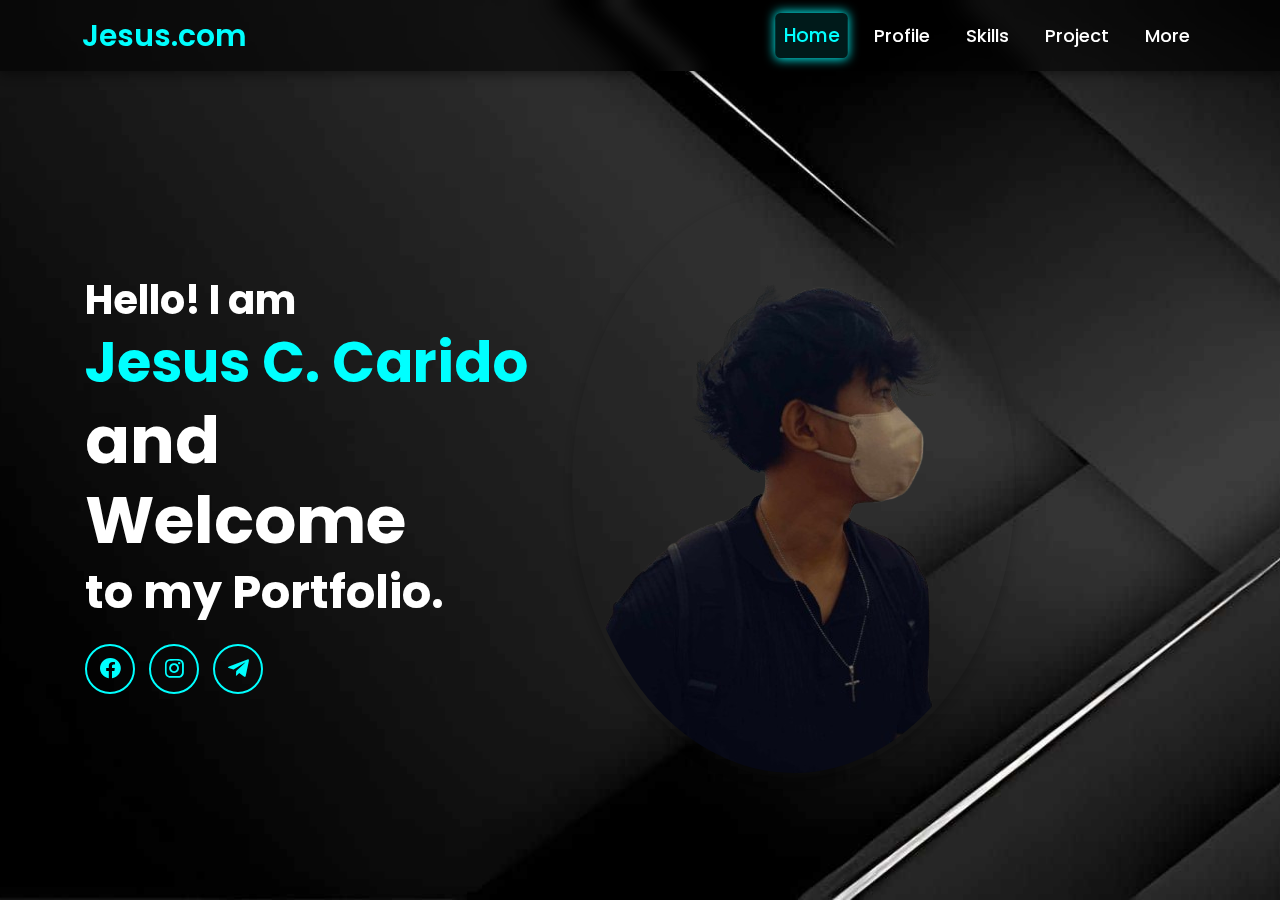
<file: index.html>
<!DOCTYPE html>
<html lang="en">

<head>
  <meta charset="UTF-8" />
  <meta name="viewport" content="width=device-width, initial-scale=1" />
  <title>Portfolio</title>

  <link href="https://cdn.jsdelivr.net/npm/bootstrap@5.3.3/dist/css/bootstrap.min.css" rel="stylesheet" />
  <link href="https://unpkg.com/boxicons@2.1.4/css/boxicons.min.css" rel="stylesheet" />
  <link href="https://fonts.googleapis.com/css2?family=Poppins:wght@300;400;500;600;700;800;900&display=swap" rel="stylesheet" />

  <style>
    * {
      margin: 0;
      padding: 0;
      box-sizing: border-box;
      font-family: 'Poppins', sans-serif;
    }

    body {
      background-image: url("background3.jpg");
      background-size: cover;
      background-position: center;
      background-repeat: no-repeat;
      background-attachment: fixed;
      color: aqua;
      min-height: 100vh;
      padding-top: 70px;
    }

    nav.navbar {
      background: rgba(0, 0, 0, 0.6);
      backdrop-filter: saturate(180%) blur(10px);
      position: fixed;
      top: 0;
      width: 100%;
      z-index: 1030;
      padding: 0.5rem 1rem;
      box-shadow: 0 4px 10px rgba(0, 0, 0, 0.4);
    }

    .navbar-brand {
      font-size: 30px;
      font-weight: 600;
      color: aqua !important;
      cursor: default;
      user-select: none;
    }

    .navbar-toggler {
      border-color: aqua;
    }

    .navbar-toggler-icon {
      filter: invert(1);
    }

    .navbar-nav .nav-link {
      color: white !important;
      font-weight: 500;
      font-size: 18px;
      margin-left: 20px;
      transition: all 0.3s ease-in-out;
      position: relative;
    }

    .navbar-nav .nav-link:hover,
    .navbar-nav .nav-link.active {
      color: aqua !important;
      transform: scale(1.05);
      box-shadow: 0 0 10px aqua;
      border-radius: 5px;
      background-color: rgba(0, 255, 255, 0.1);
    }

    .home {
      min-height: calc(100vh - 70px);
      display: flex;
      align-items: center;
      padding: 40px 15px;
      max-width: 1140px;
      margin: 0 auto;
    }

    .home-content h4 {
      font-size: 40px;
      font-weight: 700;
      color: white;
      margin-bottom: 5px;
    }

    .home-content h2 {
      font-size: 56px;
      font-weight: 700;
      color: aqua;
      margin-bottom: 5px;
    }

    .home-content h1 {
      font-size: 66px;
      font-weight: 700;
      color: white;
      margin-bottom: 5px;
    }

    .home-content h3 {
      font-size: 46px;
      font-weight: 700;
      color: white;
      margin-bottom: 20px;
    }

    .home-sci a {
      display: inline-flex;
      justify-content: center;
      align-items: center;
      width: 50px;
      height: 50px;
      background: transparent;
      border: 2px solid aqua;
      border-radius: 50%;
      font-size: 25px;
      color: aqua;
      text-decoration: none;
      transition: 0.3s;
      margin-right: 10px;
    }

    .home-sci a:hover {
      background-color: aqua;
      color: #080421;
    }

    .profile-image {
      border-radius: 50%;
      border: 5px solid transparent;
      box-shadow: 0 4px 10px rgba(0, 0, 0, 0.2);
      max-width: 100%;
      transition: 0.3s ease-in-out;
    }

    .profile-image:hover {
      transform: scale(1.05);
      box-shadow: 0 0 20px aqua;
      border-color: aqua;
    }

    @media (max-width: 768px) {
      .home-content h1 {
        font-size: 40px;
      }

      .home-content h2,
      .home-content h3,
      .home-content h4 {
        font-size: 28px;
      }
    }
  </style>
</head>

<body>

  <nav class="navbar navbar-expand-lg">
    <div class="container">
      <a class="navbar-brand" href="#">Jesus.com</a>
      <button class="navbar-toggler" type="button" data-bs-toggle="collapse" data-bs-target="#navbarNav"
        aria-controls="navbarNav" aria-expanded="false" aria-label="Toggle navigation">
        <span class="navbar-toggler-icon"></span>
      </button>

      <div class="collapse navbar-collapse justify-content-end" id="navbarNav">
        <ul class="navbar-nav">
          <li class="nav-item"><a class="nav-link active" href="index.html">Home</a></li>
          <li class="nav-item"><a class="nav-link" href="profile.html">Profile</a></li>
          <li class="nav-item"><a class="nav-link" href="skills.html">Skills</a></li>
          <li class="nav-item"><a class="nav-link" href="project.html">Project</a></li>
          <li class="nav-item"><a class="nav-link" href="more.html">More</a></li>
        </ul>
      </div>
    </div>
  </nav>

  <section class="home container">
    <div class="row align-items-center">
      <div class="col-md-6 text-center text-md-start">
        <div class="home-content">
          <h4>Hello! I am</h4>
          <h2>Jesus C. Carido</h2>
          <h1>and Welcome</h1>
          <h3>to my Portfolio.</h3>
        </div>

        <div class="home-sci mt-4">
          <a href="#"><i class='bx bxl-facebook-circle'></i></a>
          <a href="#"><i class='bx bxl-instagram'></i></a>
          <a href="#"><i class='bx bxl-telegram'></i></a>
        </div>
      </div>

      <div class="col-md-6 text-center mt-5 mt-md-0">
        <img src="jesusamen.png" alt="Profile Image" class="profile-image img-fluid" />
      </div>
    </div>
  </section>

  <script src="https://cdn.jsdelivr.net/npm/bootstrap@5.3.3/dist/js/bootstrap.bundle.min.js"></script>
</body>

</html>
</file>
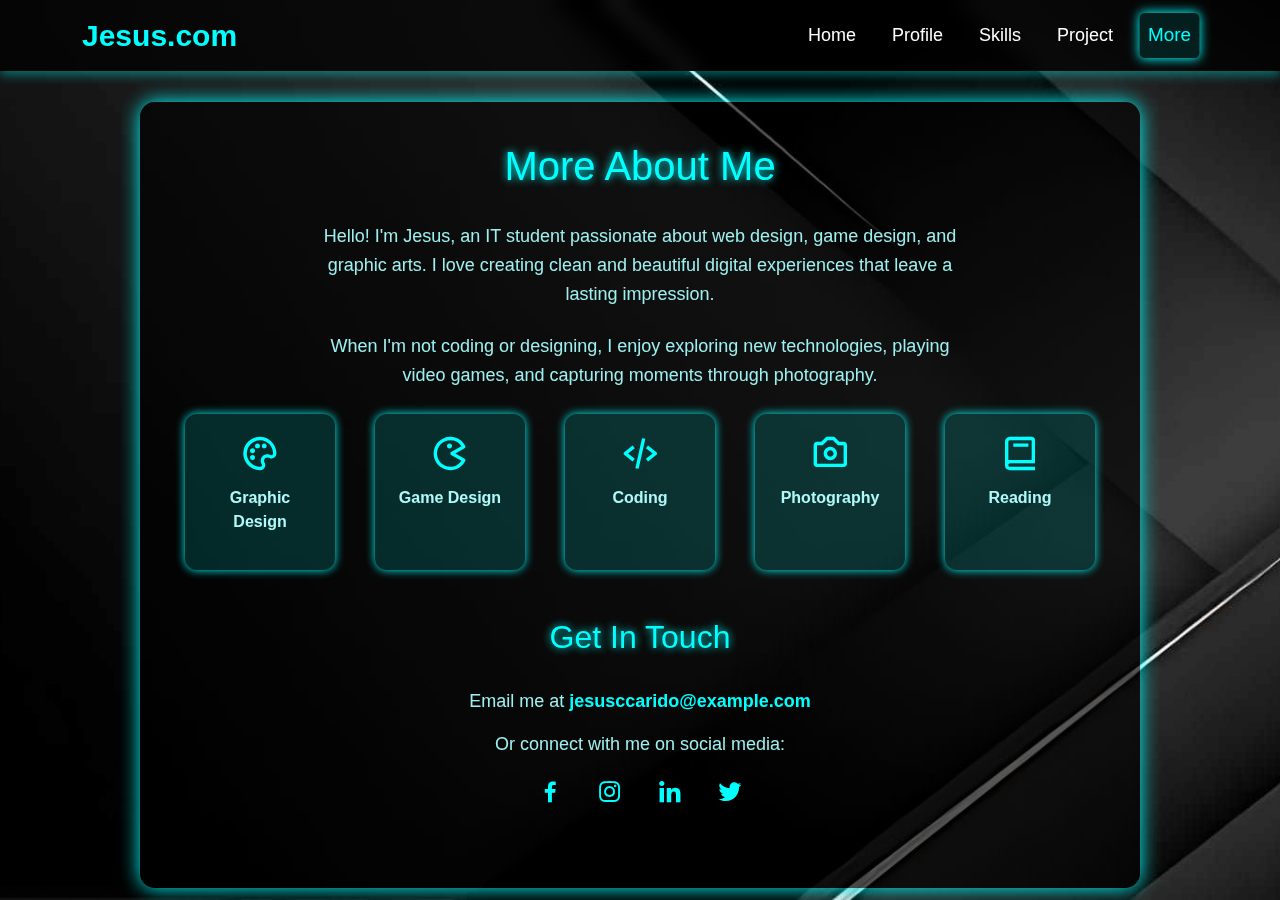
<file: more.html>
<!DOCTYPE html>
<html lang="en">
<head>
  <meta charset="UTF-8" />
  <meta name="viewport" content="width=device-width, initial-scale=1" />
  <title>Portfolio - More</title>
  
  <link href="https://cdn.jsdelivr.net/npm/bootstrap@5.3.0/dist/css/bootstrap.min.css" rel="stylesheet" />
  
  <link href="https://unpkg.com/boxicons@2.1.4/css/boxicons.min.css" rel="stylesheet" />
  
  <style>
    * {
      margin: 0;
      padding: 0;
      box-sizing: border-box;
      font-family: 'Poppins', sans-serif;
    }

    body {
      background-image: url("background3.jpg");
      background-size: cover;
      background-position: center;
      background-repeat: no-repeat;
      background-attachment: fixed;
      color: aqua;
      min-height: 100vh;
      padding-top: 70px; 
    }

    @media (max-width: 600px) {
      body {
        background-attachment: scroll;
        padding-top: 60px;
      }
    }

    nav.navbar {
      background: rgba(0, 0, 0, 0.75);
      backdrop-filter: saturate(180%) blur(10px);
      box-shadow: 0 4px 10px rgba(0, 255, 255, 0.4);
      font-weight: 500;
    }

    .navbar-brand {
      font-size: 1.875rem; 
      font-weight: 600;
      color: aqua !important;
      user-select: none;
      cursor: default;
    }

    .navbar-toggler {
      border-color: aqua;
      color: aqua;
      font-size: 1.5rem;
      outline: none;
    }

    .navbar-toggler-icon {
      display: none;
    }

    .navbar-toggler > i {
      color: aqua;
      font-size: 1.8rem;
    }

    .navbar-nav .nav-link {
      color: white !important;
      font-size: 1.125rem;
      margin-left: 1.25rem; 
      transition: all 0.3s ease-in-out;
      position: relative;
      padding: 0.5rem 0;
    }

    .navbar-nav .nav-link:hover,
    .navbar-nav .nav-link.active {
      color: aqua !important;
      transform: scale(1.05);
      box-shadow: 0 0 10px aqua;
      border-radius: 5px;
      background-color: rgba(0, 255, 255, 0.1);
    }

    .container.main-container {
      max-width: 1000px;
      margin: 2rem auto 4rem;
      background: rgba(0, 0, 0, 0.65);
      padding: 2.5rem 2rem;
      border-radius: 15px;
      box-shadow: 0 0 20px aqua;
      color: #9ef0f0;
    }

    h1, h2 {
      text-align: center;
      color: aqua;
      margin-bottom: 2rem;
      text-shadow: 0 0 8px aqua;
    }

    .about-me p {
      font-size: 1.125rem; 
      line-height: 1.6;
      margin-bottom: 1.5rem;
      text-align: center;
      max-width: 650px;
      margin-left: auto;
      margin-right: auto;
    }

    .hobbies {
      display: flex;
      justify-content: center;
      gap: 2.5rem;
      flex-wrap: wrap;
      margin-bottom: 3rem;
    }

    .hobby-card {
      background: rgba(0, 255, 255, 0.15);
      border-radius: 12px;
      padding: 1.25rem 1rem; 
      width: 150px;
      text-align: center;
      box-shadow: 0 0 10px aqua;
      transition: transform 0.3s ease;
      cursor: default;
      color: #b0f9f9;
      font-weight: 600;
      user-select: none;
    }

    .hobby-card:hover {
      transform: translateY(-8px);
      box-shadow: 0 0 20px aqua;
    }

    .hobby-card i {
      font-size: 2.5rem; 
      margin-bottom: 0.75rem;
      color: aqua;
    }

    .contact {
      text-align: center;
      font-size: 1.125rem;
      margin-bottom: 2rem;
    }

    .contact a {
      color: aqua;
      text-decoration: none;
      font-weight: 600;
      transition: color 0.3s ease;
    }

    .contact a:hover {
      color: #00ffff;
      text-decoration: underline;
    }

    .social-links {
      display: flex;
      justify-content: center;
      gap: 2rem;
      margin-top: 1rem;
    }

    .social-links a {
      color: aqua;
      font-size: 1.75rem; 
      transition: color 0.3s ease;
    }

    .social-links a:hover {
      color: #00ffff;
    }

    @media(max-width: 768px) {
      .navbar-nav .nav-link {
        margin-left: 0.8rem;
        font-size: 1rem;
      }

      .container.main-container {
        padding: 2rem 1.5rem;
        margin: 1.5rem 1rem 3rem;
      }
    }

    @media(max-width: 600px) {
      .hobbies {
        gap: 1.25rem;
      }

      .hobby-card {
        width: 120px;
        padding: 1rem 0.75rem;
        font-size: 0.9rem;
      }

      .hobby-card i {
        font-size: 2rem;
        margin-bottom: 0.5rem;
      }

      .navbar-brand {
        font-size: 1.5rem;
      }

      .contact {
        font-size: 1rem;
      }

      .social-links a {
        font-size: 1.5rem;
      }
    }
  </style>
</head>
<body>

<nav class="navbar navbar-expand-lg fixed-top">
  <div class="container">
    <a class="navbar-brand" href="#">Jesus.com</a>
    <button class="navbar-toggler" type="button" data-bs-toggle="collapse" data-bs-target="#navbarNav"
      aria-controls="navbarNav" aria-expanded="false" aria-label="Toggle navigation">
      <i class='bx bx-menu'></i>
    </button>
    <div class="collapse navbar-collapse justify-content-end" id="navbarNav">
      <ul class="navbar-nav">
        <li class="nav-item">
          <a class="nav-link" href="index.html">Home</a>
        </li>
        <li class="nav-item">
          <a class="nav-link" href="profile.html">Profile</a>
        </li>
        <li class="nav-item">
          <a class="nav-link" href="skills.html">Skills</a>
        </li>
        <li class="nav-item">
          <a class="nav-link " href="project.html">Project</a>
        </li>
        <li class="nav-item">
          <a class="nav-link active" href="more.html">More</a>
        </li>
      </ul>
    </div>
  </div>
</nav>

<div class="container main-container">
  <h1>More About Me</h1>

  <section class="about-me">
    <p>Hello! I'm Jesus, an IT student passionate about web design, game design, and graphic arts. I love creating clean and beautiful digital experiences that leave a lasting impression.</p>
    <p>When I'm not coding or designing, I enjoy exploring new technologies, playing video games, and capturing moments through photography.</p>
  </section>

  <section class="hobbies" aria-label="Hobbies">
    <div class="hobby-card" tabindex="0">
      <i class='bx bx-palette'></i>
      <p>Graphic Design</p>
    </div>
    <div class="hobby-card" tabindex="0">
      <i class='bx bx-game'></i>
      <p>Game Design</p>
    </div>
    <div class="hobby-card" tabindex="0">
      <i class='bx bx-code-alt'></i>
      <p>Coding</p>
    </div>
    <div class="hobby-card" tabindex="0">
      <i class='bx bx-camera'></i>
      <p>Photography</p>
    </div>
    <div class="hobby-card" tabindex="0">
      <i class='bx bx-book'></i>
      <p>Reading</p>
    </div>
  </section>

  <section class="contact">
    <h2>Get In Touch</h2>
    <p>Email me at <a href="mailto:jesusccarido.com">jesusccarido@example.com</a></p>
    <p>Or connect with me on social media:</p>

    <div class="social-links">
      <a href="#" title="Facebook" target="_blank" rel="noopener"><i class='bx bxl-facebook'></i></a>
      <a href="#" title="Instagram" target="_blank" rel="noopener"><i class='bx bxl-instagram'></i></a>
      <a href="#" title="LinkedIn" target="_blank" rel="noopener"><i class='bx bxl-linkedin'></i></a>
      <a href="#" title="Twitter" target="_blank" rel="noopener"><i class='bx bxl-twitter'></i></a>
    </div>
  </section>
</div>

<script src="https://cdn.jsdelivr.net/npm/bootstrap@5.3.0/dist/js/bootstrap.bundle.min.js"></script>

</body>
</html>
</file>
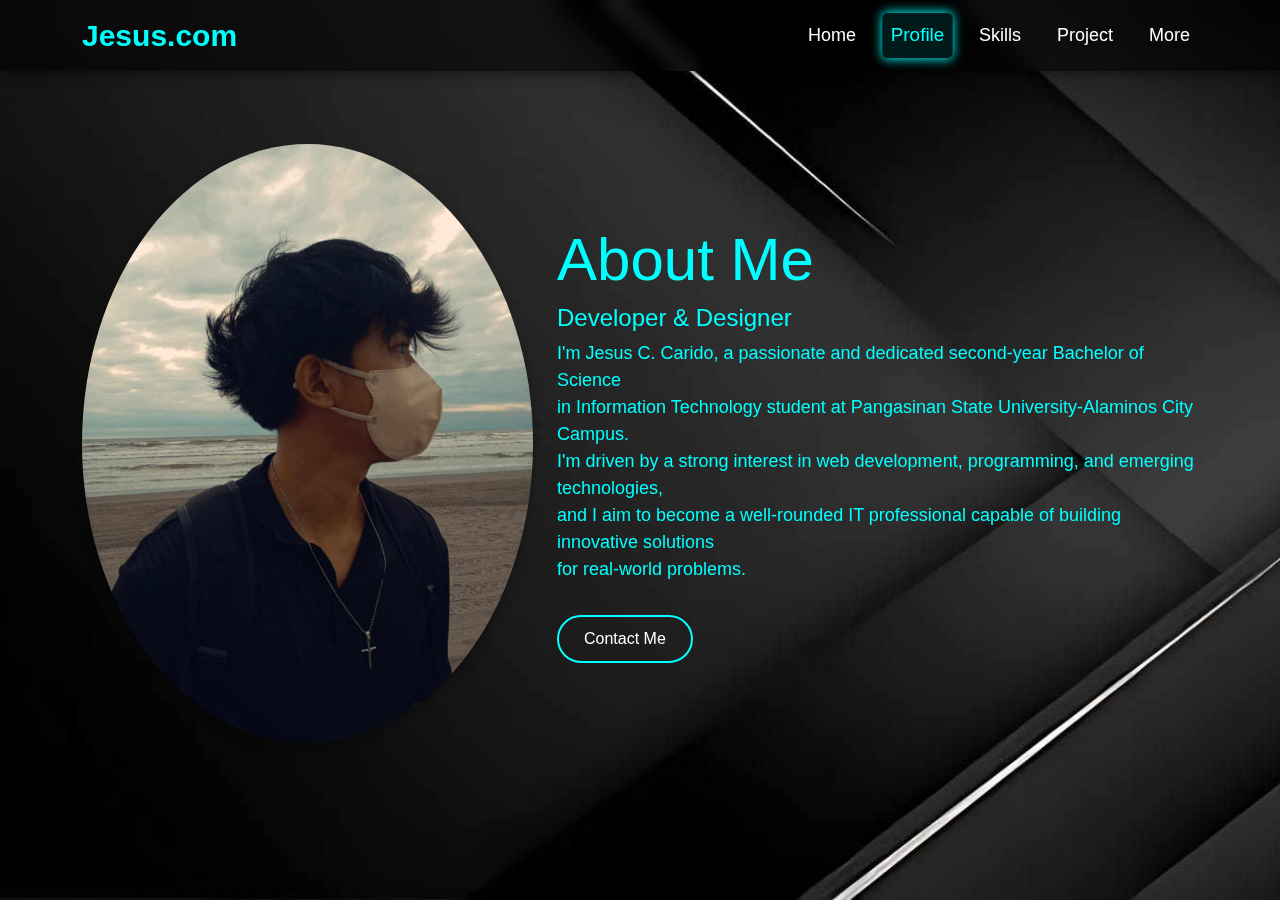
<file: profile.html>
<!DOCTYPE html>
<html lang="en">
<head>
  <meta charset="UTF-8" />
  <meta name="viewport" content="width=device-width, initial-scale=1.0"/>
  <title>Portfolio</title>
  <link href="https://cdn.jsdelivr.net/npm/bootstrap@5.3.3/dist/css/bootstrap.min.css" rel="stylesheet"/>
  <link href='https://unpkg.com/boxicons@2.1.4/css/boxicons.min.css' rel='stylesheet'/>
  <style>
    body {
      background-image: url("background3.jpg");
      background-size: cover;
      background-position: center;
      background-repeat: no-repeat;
      background-attachment: fixed;
      color: aqua;
      font-family: 'Poppins', sans-serif;
    }

  
    nav.navbar {
      background: rgba(0, 0, 0, 0.6);
      backdrop-filter: saturate(180%) blur(10px);
      position: fixed;
      top: 0;
      width: 100%;
      z-index: 1030;
      padding: 0.5rem 1rem;
      box-shadow: 0 4px 10px rgba(0, 0, 0, 0.4);
    }

    .navbar-brand {
      font-size: 30px;
      font-weight: 600;
      color: aqua !important;
      cursor: default;
      user-select: none;
    }

    .navbar-toggler {
      border-color: aqua;
    }

    .navbar-toggler-icon {
      filter: invert(1);
    }

    .navbar-nav .nav-link {
      color: white !important;
      font-weight: 500;
      font-size: 18px;
      margin-left: 20px;
      transition: all 0.3s ease-in-out;
      position: relative;
    }

    .navbar-nav .nav-link:hover,
    .navbar-nav .nav-link.active {
      color: aqua !important;
      transform: scale(1.05);
      box-shadow: 0 0 10px aqua;
      border-radius: 5px;
      background-color: rgba(0, 255, 255, 0.1);
    }

    .profile-image img {
      width: 100%;
      border-radius: 50%;
      box-shadow: 0 4px 10px rgba(0, 0, 0, 0.3);
      transition: transform 0.3s ease, box-shadow 0.3s ease;
    }

    .profile-image img:hover {
      transform: scale(1.05);
      box-shadow: 0 0 20px aqua;
    }

    h2, h5 {
      color: aqua;
    }

    h2 {
      font-size: 60px;
    }

    h5 {
      font-size: 24px;
    }

    p {
      color: aqua;
      font-size: 18px;
    }

    .btn-custom {
      color: white;
      border: 2px solid aqua;
      border-radius: 30px;
      padding: 10px 25px;
      transition: all 0.3s ease;
      background-color: transparent;
    }

    .btn-custom:hover {
      background-color: transparent;
      box-shadow: 0 0 10px aqua;
      transform: scale(1.05);
    }

    @media (max-width: 768px) {
      h2 {
        font-size: 40px;
      }

      h5 {
        font-size: 18px;
      }

      .profile-image {
        margin-bottom: 30px;
      }
    }
  </style>
</head>
<body>

<nav class="navbar navbar-expand-lg bg-opacity-75 fixed-top">
  <div class="container">
    <a class="navbar-brand" href="#">Jesus.com</a>
    <button class="navbar-toggler text-white" type="button" data-bs-toggle="collapse" data-bs-target="#navbarNav">
      <i class='bx bx-menu'></i>
    </button>
    <div class="collapse navbar-collapse justify-content-end" id="navbarNav">
      <ul class="navbar-nav">
        <li class="nav-item">
          <a class="nav-link" href="index.html">Home</a>
        </li>
        <li class="nav-item">
          <a class="nav-link active" href="profile.html">Profile</a>
        </li>
        <li class="nav-item">
          <a class="nav-link" href="skills.html">Skills</a>
        </li>
        <li class="nav-item">
          <a class="nav-link" href="project.html">Project</a>
        </li>
        <li class="nav-item">
          <a class="nav-link" href="more.html">More</a>
        </li>
      </ul>
    </div>
  </div>
</nav>

<section class="container py-5 mt-5">
  <div class="row align-items-center py-5">
    <div class="col-lg-5 profile-image text-center">
      <img src="jesuswithbg.jpg" alt="Profile Picture" class="img-fluid"/>
    </div>
    <div class="col-lg-7 text-center text-lg-start">
      <h2>About Me</h2>
      <h5>Developer <span>& Designer</span></h5>
      <p>
        I'm Jesus C. Carido, a passionate and dedicated second-year Bachelor of Science<br>
        in Information Technology student at Pangasinan State University-Alaminos City Campus.<br>
        I'm driven by a strong interest in web development, programming, and emerging technologies,<br>
        and I aim to become a well-rounded IT professional capable of building innovative solutions<br>
        for real-world problems.
      </p>
      <a href="#contact" class="btn btn-custom mt-3">Contact Me</a>
    </div>
  </div>
</section>

<script src="https://cdn.jsdelivr.net/npm/bootstrap@5.3.3/dist/js/bootstrap.bundle.min.js"></script>
</body>
</html>
</file>
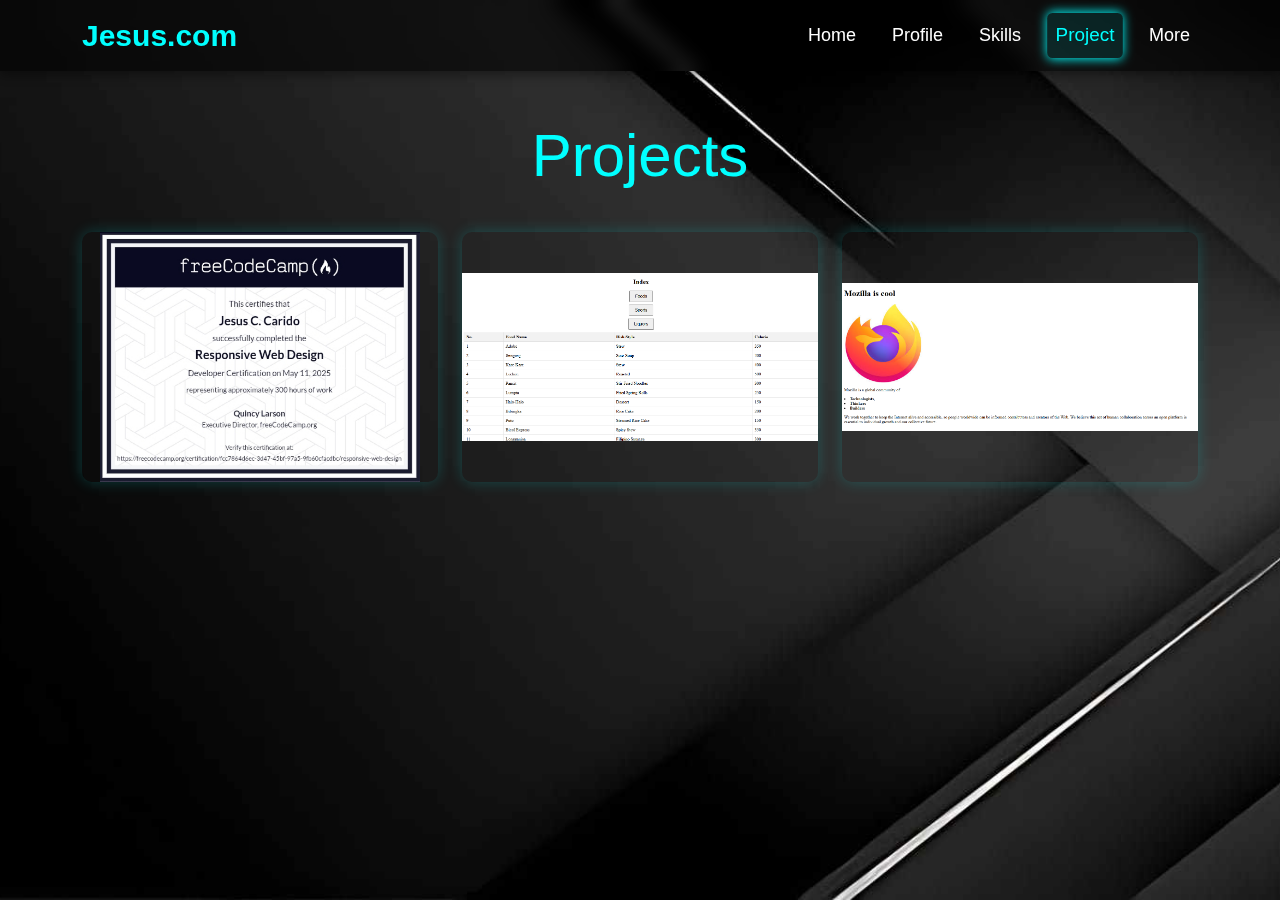
<file: project.html>
<!DOCTYPE html>
<html lang="en">
<head>
  <meta charset="UTF-8" />
  <meta name="viewport" content="width=device-width, initial-scale=1.0"/>
  <title>Portfolio</title>

  <link href="https://cdn.jsdelivr.net/npm/bootstrap@5.3.3/dist/css/bootstrap.min.css" rel="stylesheet"/>
  <link href='https://unpkg.com/boxicons@2.1.4/css/boxicons.min.css' rel='stylesheet'/>
  <link rel="stylesheet" href="style.css" />

  <style>
    body {
      background-image: url("background3.jpg");
      background-size: cover;
      background-position: center;
      background-repeat: no-repeat;
      background-attachment: fixed;
      color: aqua;
      font-family: 'Poppins', sans-serif;
    }

    header {
      position: fixed;
      top: 0;
      left: 0;
      width: 100%;
      padding: 20px 10%;
      display: flex;
      justify-content: space-between;
      align-items: center;
      z-index: 100;
    }

    .logo {
      font-size: 30px;
      color: aqua;
      text-decoration: none;
      font-weight: 600;
    }

  
    nav.navbar {
      background: rgba(0, 0, 0, 0.6);
      backdrop-filter: saturate(180%) blur(10px);
      position: fixed;
      top: 0;
      width: 100%;
      z-index: 1030;
      padding: 0.5rem 1rem;
      box-shadow: 0 4px 10px rgba(0, 0, 0, 0.4);
    }

    .navbar-brand {
      font-size: 30px;
      font-weight: 600;
      color: aqua !important;
      cursor: default;
      user-select: none;
    }

    .navbar-toggler {
      border-color: aqua;
    }

    .navbar-toggler-icon {
      filter: invert(1);
    }

    .navbar-nav .nav-link {
      color: white !important;
      font-weight: 500;
      font-size: 18px;
      margin-left: 20px;
      transition: all 0.3s ease-in-out;
      position: relative;
    }

    .navbar-nav .nav-link:hover,
    .navbar-nav .nav-link.active {
      color: aqua !important;
      transform: scale(1.05);
      box-shadow: 0 0 10px aqua;
      border-radius: 5px;
      background-color: rgba(0, 255, 255, 0.1);
    }


    .heading h2 {
      font-size: 60px;
      color: aqua;
      text-align: center;
      margin: 120px 0 40px;
    }

    .project-box {
      position: relative;
      overflow: hidden;
      border-radius: 10px;
      margin-bottom: 30px;
      box-shadow: 0 0 15px rgba(0, 255, 255, 0.2);
      transition: transform 0.3s ease;
    }

    .project-box img {
      width: 100%;
      height: 250px;
      object-fit: contain;
      display: block;
    }

    .project-layer {
      position: absolute;
      inset: 0;
      background: rgba(0, 255, 255, 0.2);
      backdrop-filter: blur(5px);
      display: flex;
      flex-direction: column;
      justify-content: center;
      align-items: center;
      color: white;
      opacity: 0;
      transition: 0.4s ease;
      text-align: center;
      padding: 20px;
    }

    .project-box:hover .project-layer {
      opacity: 1;
    }

    .project-layer h4 {
      font-size: 22px;
      margin-bottom: 10px;
    }

    .project-layer p {
      font-size: 16px;
      margin-bottom: 10px;
    }

    .project-layer a {
      font-size: 28px;
      color: aqua;
      text-decoration: none;
    }
  </style>
</head>
<body>
<nav class="navbar navbar-expand-lg bg-opacity-75 fixed-top">
  <div class="container">
    <a class="navbar-brand" href="#">Jesus.com</a>
    <button class="navbar-toggler text-white" type="button" data-bs-toggle="collapse" data-bs-target="#navbarNav">
      <i class='bx bx-menu'></i>
    </button>
    <div class="collapse navbar-collapse justify-content-end" id="navbarNav">
      <ul class="navbar-nav">
        <li class="nav-item">
          <a class="nav-link" href="index.html">Home</a>
        </li>
        <li class="nav-item">
          <a class="nav-link" href="profile.html">Profile</a>
        </li>
        <li class="nav-item">
          <a class="nav-link" href="skills.html">Skills</a>
        </li>
        <li class="nav-item">
          <a class="nav-link active" href="project.html">Project</a>
        </li>
        <li class="nav-item">
          <a class="nav-link" href="more.html">More</a>
        </li>
      </ul>
    </div>
  </div>
</nav>


  <section class="project container">
    <div class="heading">
      <h2>Projects</h2>
    </div>

    <div class="row">
      <div class="col-md-4">
        <div class="project-box">
          <img src="cert.jpg" alt="Project 1" class="img-fluid">
          <div class="project-layer">
            <h4>Certificate</h4>
            <p>Landing page for a local business using responsive design.</p>
            <a href="#"><i class='bx bx-link-external'></i></a>
          </div>
        </div>
      </div>

      <div class="col-md-4">
        <div class="project-box">
          <img src="tables.png" alt="Project 2" class="img-fluid">
          <div class="project-layer">
            <h4>Tables project</h4>
            <p>Portfolio website showcasing personal and freelance work.</p>
            <a href="#"><i class='bx bx-link-external'></i></a>
          </div>
        </div>
      </div>

      <div class="col-md-4">
        <div class="project-box">
          <img src="mozilla.png" alt="Project 3" class="img-fluid">
          <div class="project-layer">
            <h4>Mozilla Project</h4>
            <p>Interface design for a mobile game.</p>
            <a href="#"><i class='bx bx-link-external'></i></a>
          </div>
        </div>
      </div>
    </div>
  </section>

  <script src="https://cdn.jsdelivr.net/npm/bootstrap@5.3.3/dist/js/bootstrap.bundle.min.js"></script>

</body>
</html>
</file>
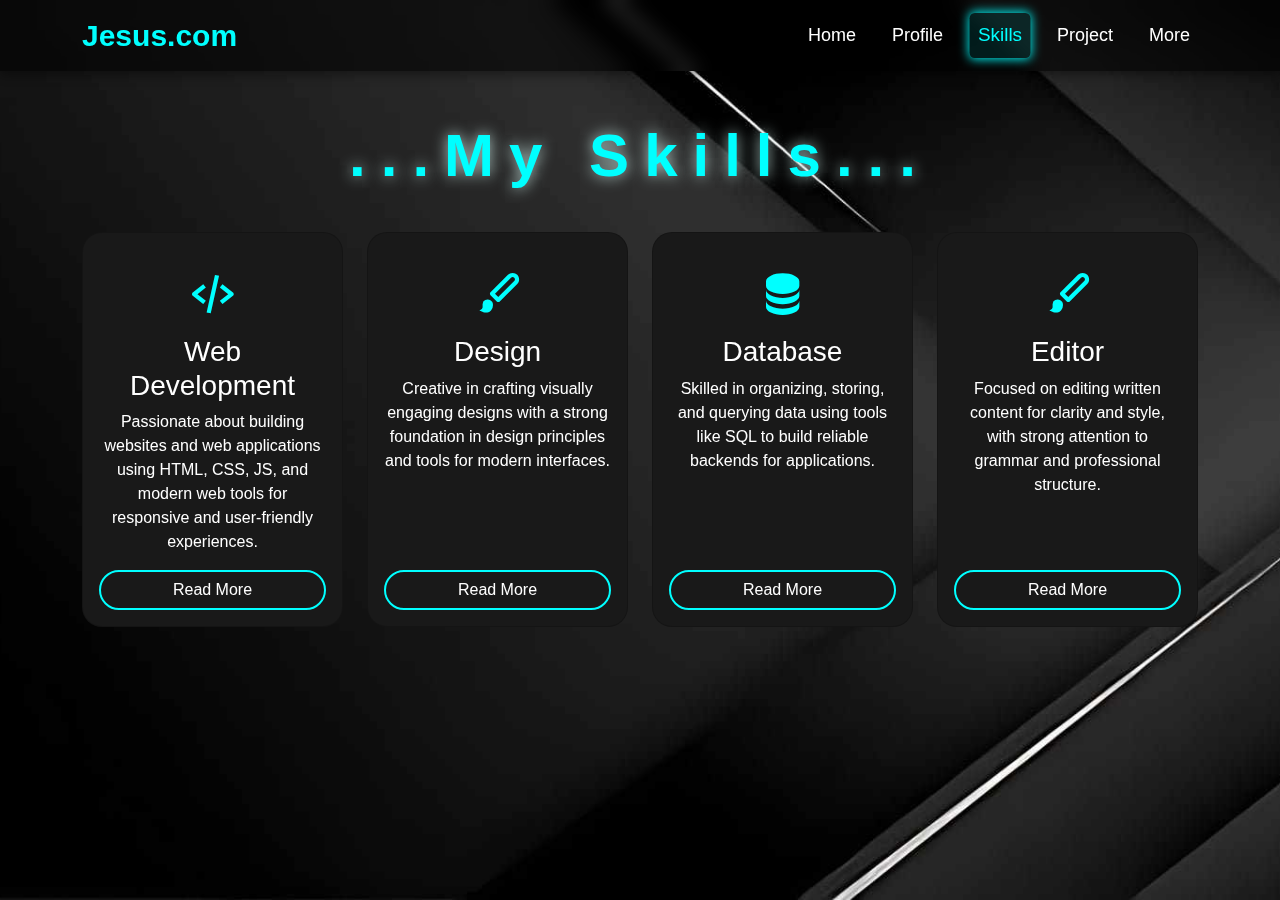
<file: skills.html>
<!DOCTYPE html>
<html lang="en">
<head>
  <meta charset="UTF-8">
  <meta name="viewport" content="width=device-width, initial-scale=1.0">
  <title>Portfolio - Skills</title>
  <link href="https://cdn.jsdelivr.net/npm/bootstrap@5.3.3/dist/css/bootstrap.min.css" rel="stylesheet">
  <link href='https://unpkg.com/boxicons@2.1.4/css/boxicons.min.css' rel='stylesheet'>
     <link href="https://fonts.googleapis.com/css2?family=Montserrat:wght@500&family=Pacifico&display=swap" rel="stylesheet">


  <style>
    body {
      background-image: url("background3.jpg");
      background-size: cover;
      background-position: center;
      background-repeat: no-repeat;
      background-attachment: fixed;
      color: aqua;
      font-family: 'Poppins', sans-serif;
    }
    

    header {
      position: fixed;
      top: 0;
      left: 0;
      width: 100%;
      padding: 20px 10%;
      display: flex;
      justify-content: space-between;
      align-items: center;
      z-index: 100;
    }

    .logo {
      font-size: 30px;
      color: aqua;
      text-decoration: none;
      font-weight: 600;
    }

    
  
    nav.navbar {
      background: rgba(0, 0, 0, 0.6);
      backdrop-filter: saturate(180%) blur(10px);
      position: fixed;
      top: 0;
      width: 100%;
      z-index: 1030;
      padding: 0.5rem 1rem;
      box-shadow: 0 4px 10px rgba(0, 0, 0, 0.4);
    }

    .navbar-brand {
      font-size: 30px;
      font-weight: 600;
      color: aqua !important;
      cursor: default;
      user-select: none;
    }

    .navbar-toggler {
      border-color: aqua;
    }

    .navbar-toggler-icon {
      filter: invert(1);
    }

    .navbar-nav .nav-link {
      color: white !important;
      font-weight: 500;
      font-size: 18px;
      margin-left: 20px;
      transition: all 0.3s ease-in-out;
      position: relative;
    }

    .navbar-nav .nav-link:hover,
    .navbar-nav .nav-link.active {
      color: aqua !important;
      transform: scale(1.05);
      box-shadow: 0 0 10px aqua;
      border-radius: 5px;
      background-color: rgba(0, 255, 255, 0.1);
    }

    .skills {
      padding-top: 120px;
      padding-bottom: 60px;
    }

    .heading {
      color: aqua;
      font-size: 60px;
      text-align: center;
      margin-bottom: 40px;
    }

    .card {
      background: #191919;
      color: white;
      border-radius: 20px;
      transition: 0.3s ease-in-out;
      min-height: 100%;
    }

    .card:hover {
      transform: scale(1.05);
      box-shadow: 0 0 15px aqua;
    }

    .card i {
      font-size: 50px;
      color: aqua;
      margin-top: 20px;
    }

    .btn-custom {
      color: white;
      background-color: transparent;
      border: 2px solid aqua;
      border-radius: 30px;
      transition: 0.3s;
    }

    .btn-custom:hover {
      background-color: transparent;
      transform: scale(1.1);
      box-shadow: 0 0 10px aqua;
      color: aqua;
    }

    .heading{
        font-size: 60px;
        font-weight: 600;
        color: aqua !important;
 font-family: 'Orbitron', 'Trebuchet MS', 'Lucida Sans Unicode', 'Lucida Grande', 'Lucida Sans', Arial, sans-serif;
  font-weight: 700;
    letter-spacing: 15px;
    text-shadow: 0 0 15px #dcfffacc;    }

  </style>
</head>
<body>

<nav class="navbar navbar-expand-lg bg-opacity-75 fixed-top">
  <div class="container">
    <a class="navbar-brand" href="#">Jesus.com</a>
    <button class="navbar-toggler text-white" type="button" data-bs-toggle="collapse" data-bs-target="#navbarNav">
      <i class='bx bx-menu'></i>
    </button>
    <div class="collapse navbar-collapse justify-content-end" id="navbarNav">
      <ul class="navbar-nav">
        <li class="nav-item">
          <a class="nav-link" href="index.html">Home</a>
        </li>
        <li class="nav-item">
          <a class="nav-link" href="profile.html">Profile</a>
        </li>
        <li class="nav-item">
          <a class="nav-link active" href="skills.html">Skills</a>
        </li>
        <li class="nav-item">
          <a class="nav-link" href="project.html">Project</a>
        </li>
        <li class="nav-item">
          <a class="nav-link" href="more.html">More</a>
        </li>
      </ul>
    </div>
  </div>
</nav>


  <section class="skills container">
    <h2 class="heading">...My Skills...</h2>

    <div class="row g-4">

      <div class="col-12 col-md-6 col-lg-3">
        <div class="card p-3 text-center h-100">
          <i class="bx bx-code-alt"></i>
          <h3 class="mt-3">Web Development</h3>
          <p>Passionate about building websites and web applications using HTML, CSS, JS, and modern web tools for responsive and user-friendly experiences.</p>
          <a href="#" class="btn btn-custom mt-auto">Read More</a>
        </div>
      </div>

      <div class="col-12 col-md-6 col-lg-3">
        <div class="card p-3 text-center h-100">
          <i class="bx bxs-paint"></i>
          <h3 class="mt-3">Design</h3>
          <p>Creative in crafting visually engaging designs with a strong foundation in design principles and tools for modern interfaces.</p>
          <a href="#" class="btn btn-custom mt-auto">Read More</a>
        </div>
      </div>

      <div class="col-12 col-md-6 col-lg-3">
        <div class="card p-3 text-center h-100">
          <i class="bx bxs-data"></i>
          <h3 class="mt-3">Database</h3>
          <p>Skilled in organizing, storing, and querying data using tools like SQL to build reliable backends for applications.</p>
          <a href="#" class="btn btn-custom mt-auto">Read More</a>
        </div>
      </div>

      <div class="col-12 col-md-6 col-lg-3">
        <div class="card p-3 text-center h-100">
          <i class="bx bxs-paint"></i>
          <h3 class="mt-3">Editor</h3>
          <p>Focused on editing written content for clarity and style, with strong attention to grammar and professional structure.</p>
          <a href="#" class="btn btn-custom mt-auto">Read More</a>
        </div>
      </div>

    </div>
  </section>

  <script src="https://cdn.jsdelivr.net/npm/bootstrap@5.3.3/dist/js/bootstrap.bundle.min.js"></script>
</body>
</html>
</file>
<file: style.css>
body {
    font-family: Arial, sans-serif;
    margin: 0;
    padding: 0;
    background-color: #000000;
    color: #fff;
    scroll-behavior: smooth;
}
</file>
